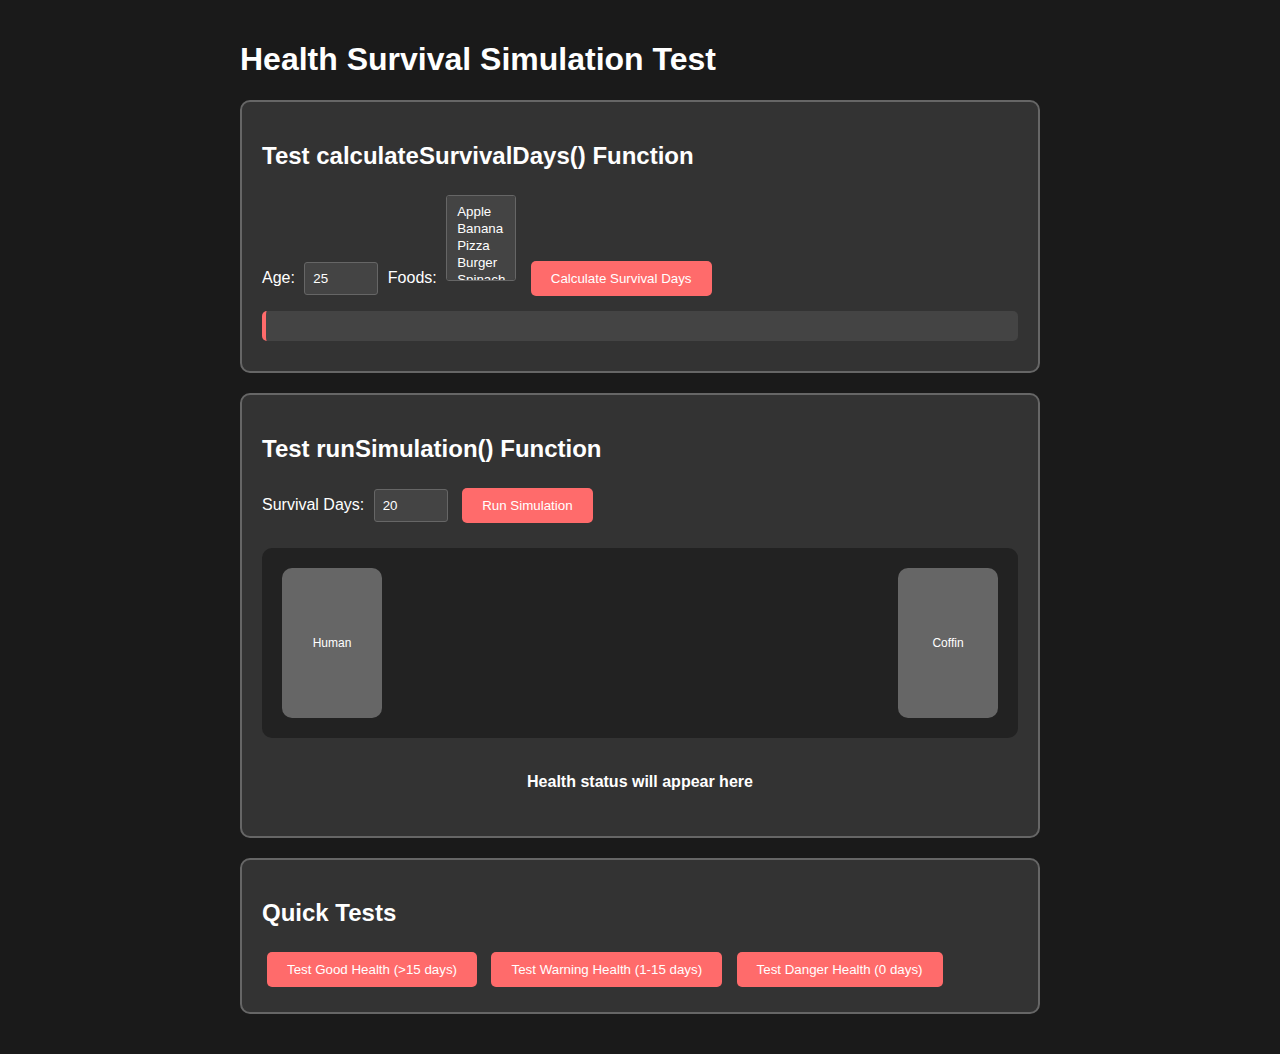
<file: test.html>
<!DOCTYPE html>
<html lang="en">
<head>
    <meta charset="UTF-8">
    <meta name="viewport" content="width=device-width, initial-scale=1.0">
    <title>Health Survival Simulation Test</title>
    <style>
        body {
            font-family: Arial, sans-serif;
            max-width: 800px;
            margin: 0 auto;
            padding: 20px;
            background: #1a1a1a;
            color: #fff;
        }
        .test-section {
            background: #333;
            padding: 20px;
            margin: 20px 0;
            border-radius: 10px;
            border: 2px solid #666;
        }
        .result {
            background: #444;
            padding: 15px;
            margin: 10px 0;
            border-radius: 5px;
            border-left: 4px solid #ff6b6b;
        }
        button {
            background: #ff6b6b;
            color: white;
            border: none;
            padding: 10px 20px;
            border-radius: 5px;
            cursor: pointer;
            margin: 5px;
        }
        button:hover {
            background: #ff5252;
        }
        input, select {
            padding: 8px;
            margin: 5px;
            border-radius: 3px;
            border: 1px solid #666;
            background: #444;
            color: white;
        }
        .simulation-container {
            display: flex;
            justify-content: space-between;
            align-items: center;
            margin: 20px 0;
            padding: 20px;
            background: #222;
            border-radius: 10px;
        }
        .human, .coffin {
            width: 100px;
            height: 150px;
            background: #666;
            border-radius: 10px;
            display: flex;
            align-items: center;
            justify-content: center;
            font-size: 12px;
            text-align: center;
        }
        .health-message {
            padding: 15px;
            margin: 10px 0;
            border-radius: 5px;
            text-align: center;
            font-weight: bold;
        }
        .moving { animation: moveTowardCoffin 2s ease-in-out; }
        .in-coffin { opacity: 0.7; filter: blur(1px); transform: scale(0.8); }
        .dead { opacity: 0; visibility: hidden; }
        .health-good { background: #2d5a2d; color: #00ff00; }
        .health-warning { background: #5a4a2d; color: #ffaa00; }
        .health-danger { background: #5a2d2d; color: #ff0000; }
        
        @keyframes moveTowardCoffin {
            0% { transform: translateX(0); }
            100% { transform: translateX(60%); }
        }
    </style>
</head>
<body>
    <h1>Health Survival Simulation Test</h1>
    
    <div class="test-section">
        <h2>Test calculateSurvivalDays() Function</h2>
        <div>
            <label>Age: <input type="number" id="testAge" value="25" min="1" max="120"></label>
            <label>Foods: <select id="testFoods" multiple>
                <option value="apple">Apple</option>
                <option value="banana">Banana</option>
                <option value="pizza">Pizza</option>
                <option value="burger">Burger</option>
                <option value="spinach">Spinach</option>
                <option value="salmon">Salmon</option>
                <option value="soda">Soda</option>
                <option value="candy">Candy</option>
            </select></label>
            <button onclick="testCalculateSurvival()">Calculate Survival Days</button>
        </div>
        <div id="survivalResult" class="result"></div>
    </div>
    
    <div class="test-section">
        <h2>Test runSimulation() Function</h2>
        <div>
            <label>Survival Days: <input type="number" id="testDays" value="20" min="0" max="100"></label>
            <button onclick="testRunSimulation()">Run Simulation</button>
        </div>
        
        <div class="simulation-container">
            <div id="humanSim" class="human">Human</div>
            <div id="coffin" class="coffin">Coffin</div>
        </div>
        
        <div id="healthMessage" class="health-message">Health status will appear here</div>
    </div>
    
    <div class="test-section">
        <h2>Quick Tests</h2>
        <button onclick="testGoodHealth()">Test Good Health (>15 days)</button>
        <button onclick="testWarningHealth()">Test Warning Health (1-15 days)</button>
        <button onclick="testDangerHealth()">Test Danger Health (0 days)</button>
    </div>

    <script>
        // Import the functions from the main script
        // For testing purposes, we'll define them here
        function calculateSurvivalDays(age, foods) {
            // Age factor calculation
            let ageFactor;
            if (age < 18) {
                ageFactor = 45;
            } else if (age < 30) {
                ageFactor = 32;
            } else if (age < 50) {
                ageFactor = 28;
            } else if (age < 70) {
                ageFactor = 15;
            } else {
                ageFactor = 2;
            }
            
            // Food scoring
            let foodScore = 0;
            foods.forEach(food => {
                // Healthy foods (fruits, vegetables, healthy snacks)
                if (['apple', 'banana', 'orange', 'mango', 'grapes', 'pineapple', 'strawberry', 'blueberry', 'watermelon',
                     'spinach', 'carrot', 'broccoli', 'tomato', 'lettuce', 'kale', 'cauliflower', 'cucumber', 'bellpepper', 'sweetpotato',
                     'nuts', 'yogurt', 'oatmeal', 'salmon', 'quinoa', 'avocado', 'chicken', 'tofu'].includes(food)) {
                    foodScore += 100;
                }
                // Unhealthy foods (fast food, junk food)
                else if (['pizza', 'burger', 'fries', 'hotdog', 'friedchicken', 'taco', 'nuggets',
                          'chips', 'soda', 'candy', 'cookies', 'icecream', 'doughnut', 'chocolate', 'energydrink'].includes(food)) {
                    foodScore -= 30;
                }
            });
            
            // Calculate total health score
            const totalHealthScore = ageFactor + foodScore;
            
            // Convert to days: multiply by 5, floor, add random 0-4
            let survivalDays = Math.floor(totalHealthScore * 5) + Math.floor(Math.random() * 5);
            
            // Cap at maximum 40 years (365 * 40 = 14600 days)
            survivalDays = Math.min(survivalDays, 14600);
            
            // Ensure non-negative
            survivalDays = Math.max(0, survivalDays);
            
            return survivalDays;
        }

                 function runSimulation(days) {
             // Get DOM elements
             const humanSim = document.getElementById('humanSim');
             const coffin = document.getElementById('coffin');
             const healthMessage = document.getElementById('healthMessage');
             
             // Helper function to format time display
             function formatTimeDisplay(totalDays) {
                 if (totalDays === 0) return '0 days';
                 
                 const years = Math.floor(totalDays / 365);
                 const remainingDays = totalDays % 365;
                 const months = Math.floor(remainingDays / 30);
                 const finalDays = remainingDays % 30;
                 
                 let timeDisplay = '';
                 if (years > 0) {
                     timeDisplay += `${years} year${years > 1 ? 's' : ''}`;
                     if (months > 0 || finalDays > 0) {
                         timeDisplay += ', ';
                     }
                 }
                 if (months > 0) {
                     timeDisplay += `${months} month${months > 1 ? 's' : ''}`;
                     if (finalDays > 0) {
                         timeDisplay += ', ';
                     }
                 }
                 if (finalDays > 0 || (years === 0 && months === 0)) {
                     timeDisplay += `${finalDays} day${finalDays !== 1 ? 's' : ''}`;
                 }
                 
                 // If survival is very short, show in days only
                 if (totalDays < 30) {
                     timeDisplay = `${totalDays} day${totalDays !== 1 ? 's' : ''}`;
                 }
                 
                 return timeDisplay;
             }
             
             // Remove all existing classes first
             if (humanSim) {
                 humanSim.classList.remove('moving', 'in-coffin', 'dead');
             }
             if (coffin) {
                 coffin.classList.remove('moving', 'in-coffin', 'dead');
             }
             if (healthMessage) {
                 healthMessage.classList.remove('health-good', 'health-warning', 'health-danger');
             }
             
             // Apply logic based on survival days
             if (days > 15) {
                 // Human moves toward coffin but doesn't enter
                 if (humanSim) {
                     humanSim.classList.add('moving');
                 }
                 if (healthMessage) {
                     healthMessage.classList.add('health-good');
                     const timeDisplay = formatTimeDisplay(days);
                     healthMessage.textContent = `You have ${timeDisplay} of survival! Your healthy choices are paying off!`;
                 }
             } else if (days >= 1 && days <= 15) {
                 // Human ends up inside transparent coffin
                 if (humanSim) {
                     humanSim.classList.add('in-coffin');
                 }
                 if (coffin) {
                     coffin.classList.add('in-coffin');
                 }
                 if (healthMessage) {
                     healthMessage.classList.add('health-warning');
                     const timeDisplay = formatTimeDisplay(days);
                     healthMessage.textContent = `Warning: Only ${timeDisplay} left! Your health is declining rapidly!`;
                 }
             } else if (days === 0) {
                 // Only coffin shown, human is dead
                 if (humanSim) {
                     humanSim.classList.add('dead');
                 }
                 if (coffin) {
                     coffin.classList.add('dead');
                 }
                 if (healthMessage) {
                     healthMessage.classList.add('health-danger');
                     healthMessage.textContent = 'DEATH: Your time has come! The reaper claims another soul!';
                 }
             }
         }

                 function testCalculateSurvival() {
             const age = parseInt(document.getElementById('testAge').value);
             const foodSelect = document.getElementById('testFoods');
             const selectedFoods = Array.from(foodSelect.selectedOptions).map(option => option.value);
             
             if (selectedFoods.length === 0) {
                 alert('Please select at least one food item');
                 return;
             }
             
             const survivalDays = calculateSurvivalDays(age, selectedFoods);
             
             // Calculate years and remaining days
             const years = Math.floor(survivalDays / 365);
             const remainingDays = survivalDays % 365;
             const months = Math.floor(remainingDays / 30);
             const finalDays = remainingDays % 30;
             
             // Format the time display
             let timeDisplay = '';
             if (years > 0) {
                 timeDisplay += `${years} year${years > 1 ? 's' : ''}`;
                 if (months > 0 || finalDays > 0) {
                     timeDisplay += ', ';
                 }
             }
             if (months > 0) {
                 timeDisplay += `${months} month${months > 1 ? 's' : ''}`;
                 if (finalDays > 0) {
                     timeDisplay += ', ';
                 }
             }
             if (finalDays > 0 || (years === 0 && months === 0)) {
                 timeDisplay += `${finalDays} day${finalDays !== 1 ? 's' : ''}`;
             }
             
             // If survival is very short, show in days only
             if (survivalDays < 30) {
                 timeDisplay = `${survivalDays} day${survivalDays !== 1 ? 's' : ''}`;
             }
             
             document.getElementById('survivalResult').innerHTML = `
                 <h3>Survival Calculation Results:</h3>
                 <p><strong>Age:</strong> ${age}</p>
                 <p><strong>Selected Foods:</strong> ${selectedFoods.join(', ')}</p>
                 <p><strong>Calculated Survival Time:</strong> ${timeDisplay}</p>
                 <p><strong>Total Days:</strong> ${survivalDays.toLocaleString()}</p>
                 <h4>Time Breakdown:</h4>
                 <p><strong>Years:</strong> ${years}</p>
                 <p><strong>Months:</strong> ${months}</p>
                 <p><strong>Days:</strong> ${finalDays}</p>
                 <p><strong>Age Factor:</strong> ${age < 18 ? 45 : age < 30 ? 32 : age < 50 ? 28 : age < 70 ? 15 : 2}</p>
                 <p><strong>Food Score:</strong> ${selectedFoods.reduce((score, food) => {
                     if (['apple', 'banana', 'orange', 'mango', 'grapes', 'pineapple', 'strawberry', 'blueberry', 'watermelon',
                          'spinach', 'carrot', 'broccoli', 'tomato', 'lettuce', 'kale', 'cauliflower', 'cucumber', 'bellpepper', 'sweetpotato',
                          'nuts', 'yogurt', 'oatmeal', 'salmon', 'quinoa', 'avocado', 'chicken', 'tofu'].includes(food)) {
                         return score + 100;
                     } else if (['pizza', 'burger', 'fries', 'hotdog', 'friedchicken', 'taco', 'nuggets',
                                'chips', 'soda', 'candy', 'cookies', 'icecream', 'doughnut', 'chocolate', 'energydrink'].includes(food)) {
                         return score - 30;
                     }
                     return score;
                 }, 0)}</p>
             `;
         }

        function testRunSimulation() {
            const days = parseInt(document.getElementById('testDays').value);
            runSimulation(days);
        }

        function testGoodHealth() {
            runSimulation(25);
        }

        function testWarningHealth() {
            runSimulation(8);
        }

        function testDangerHealth() {
            runSimulation(0);
        }

        // Initialize test
        document.addEventListener('DOMContentLoaded', function() {
            console.log('Health Survival Simulation Test Page Loaded');
            console.log('Available functions: calculateSurvivalDays(age, foods), runSimulation(days)');
        });
    </script>
</body>
</html>
</file>
